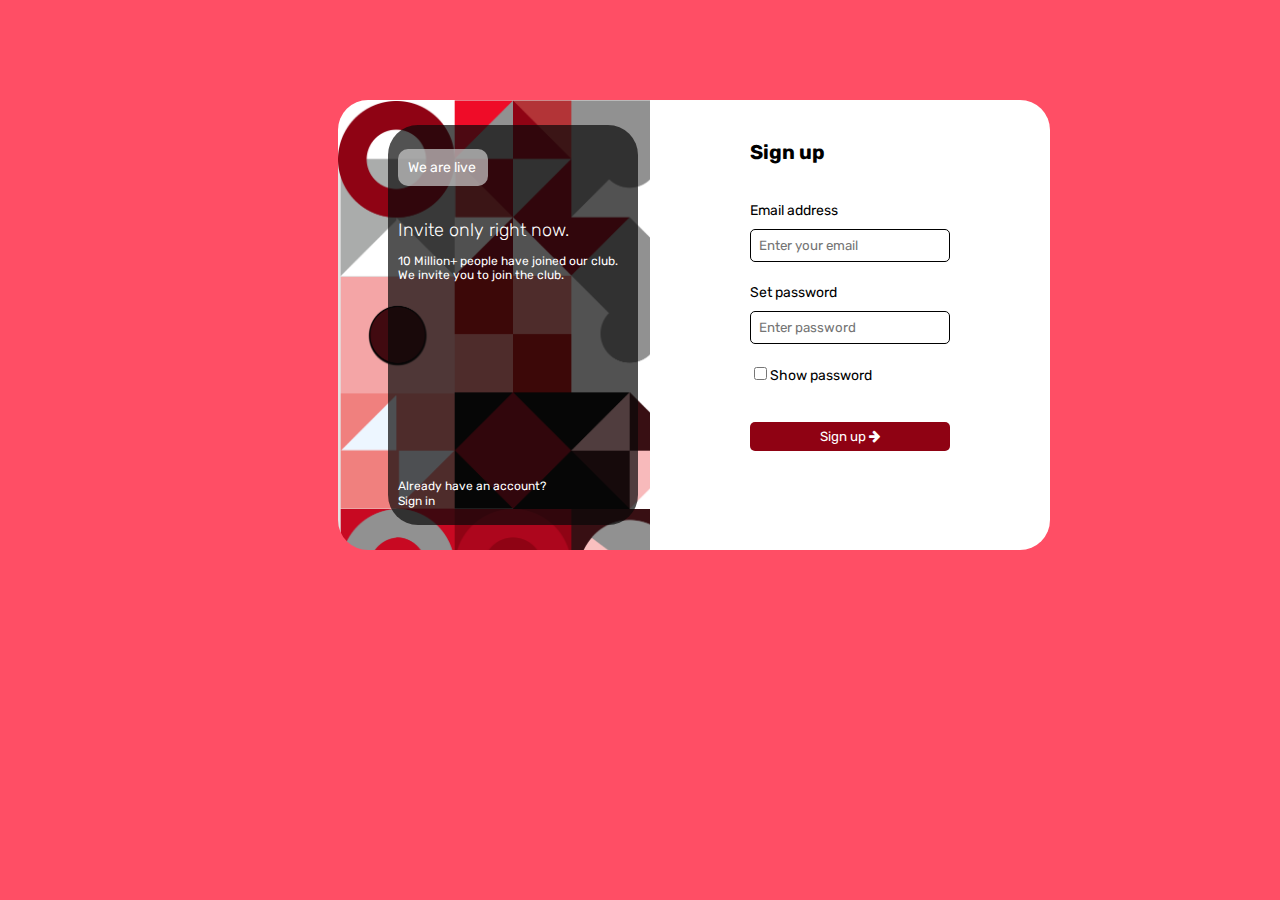
<file: index.html>
<!DOCTYPE html>
<html lang="en">
<head>
    <meta charset="UTF-8">
    <meta http-equiv="X-UA-Compatible" content="IE=edge">
    <meta name="viewport" content="width=device-width, initial-scale=1.0">
    <link rel="stylesheet" type="text/css" href="min.css">
    <link rel="stylesheet" href="https://cdnjs.cloudflare.com/ajax/libs/font-awesome/4.7.0/css/font-awesome.min.css">
    <title>Tare - </title>
    <!--Design by BigTare codes by onyema-->
</head>
<script>
    function allowme() {
  var x = document.getElementById("myInput");
  if (x.type === "password") {
    x.type = "text";
  } else {
    x.type = "password";
  }
}

function form(){
    var person= document.getElementById("myInput").value;
    var personpass = document.getElementById("pass").value;
    
    if(person==="admin@gmail.com" && personpass==="admin"){
        window.open("/home.html");
    }
    else{
        Window.open("www.shuttttt.com");
    }
    return form;
}
</script>
<body>
    <div class="container">
        <div class="beauty-pic">
            <div class="subject">
                <p class="jumbotron">We are live</p>
                 <h3>Invite only right now.</h3>
                 <p>10 Million+ people have joined our club.<br/> We invite you to join the club.</p>
                 <a class="btm-link" href="##">Already have an account?</a>
                 <p class="btm">Sign in</p>
            </div>
        </div>
        <div class="form-section">
            <form class="create" onsubmit="form()">
                <h3 class="create-head">Sign up</h3>
                <label for="email">Email address</label>
                <input type="email" class="mail-input" name="email" placeholder="Enter your email"/><br/>
                <label for="password">Set password</label>
                <input type="password" name="password" id="myInput"class="pass-input" placeholder="Enter password"/><br/>
                <input type="checkbox" name="check" id="pass" class="check-input" onclick="allowme()"/><label for="check">Show password</label><br/><br/><br/>
                <button type="submit" name="submit" onclick="form()" class="submit">Sign up <i id="arrow" class="fa fa-arrow-right"></i></button>
            </form>
        </div>
    </div>
</body>
</html>
</file>
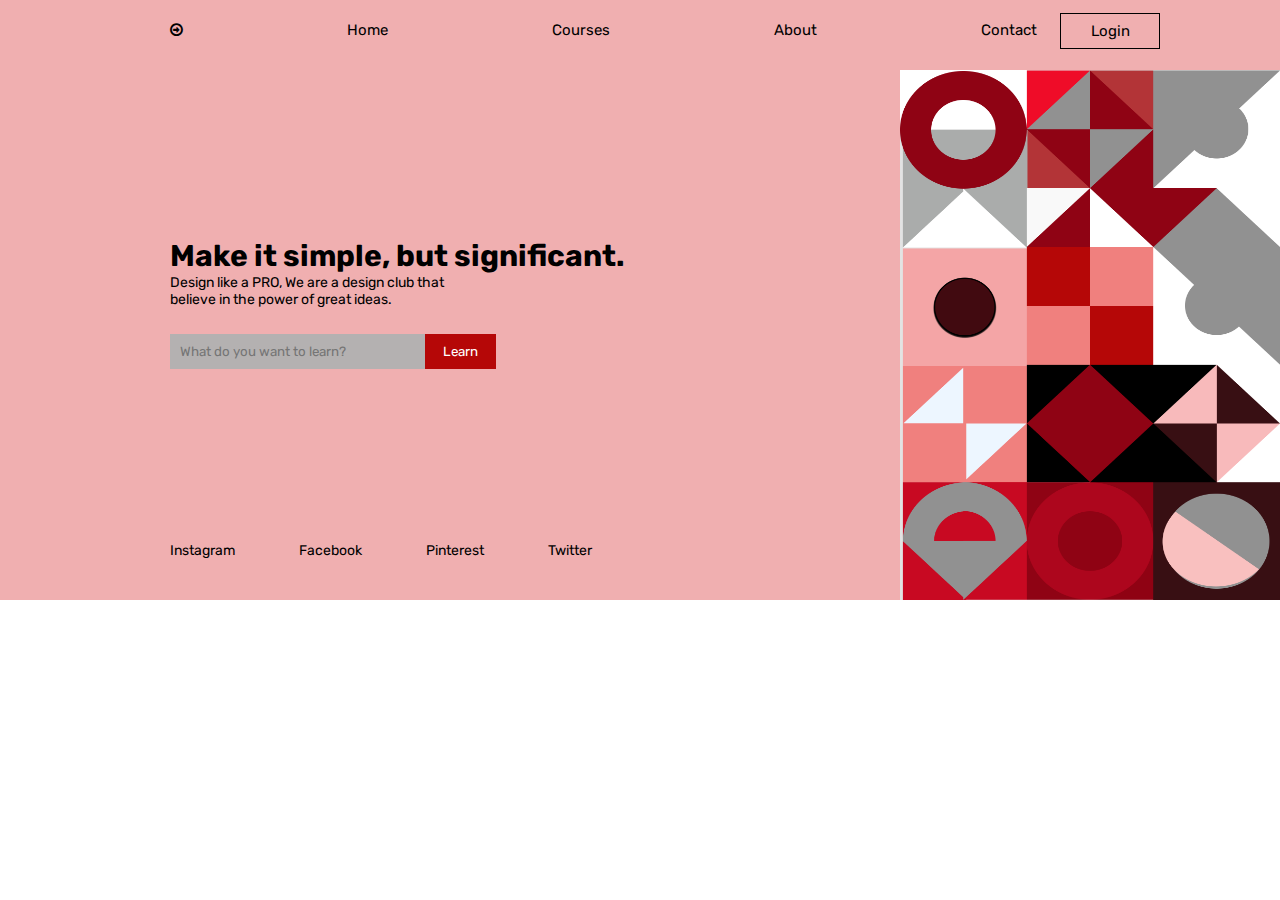
<file: home.html>
<!DOCTYPE html>
<html lang="en">
<head>
    <meta charset="UTF-8">
    <meta http-equiv="X-UA-Compatible" content="IE=edge">
    <meta name="viewport" content="width=device-width, initial-scale=1.0">
    <link rel="stylesheet" href="home.css" type="text/css">
    <link rel="stylesheet" href="https://cdnjs.cloudflare.com/ajax/libs/font-awesome/4.7.0/css/font-awesome.min.css">
    <script>
        function nav(){
            document.getElementById("mobile").style.width="100%";
        }
        function nonav(){
            document.getElementById("mobile").style.width="0";
        }
    </script>
    <body>
    <div class="container">
        <div class="banner" role="banner">
            <div class="mobile-nav" id="mobile">
                <i class="fa fa-times close" onclick="nonav()" aria-hidden="true"></i>
                <a href="##">Home</a>
                <a href="##">Courses</a>
                <a href="##">About</a>
                <a href="##">Contact</a>
                <a href="index.html">Login</a>

            </div>
            
            <div class="nav">
                <a href="##" class="back-icon"><i class="fa fa-arrow-circle-o-right" aria-hidden="true"></i></a>
                <a href="##">Home</a>
                <a href="##">Courses</a>
                <a href="##">About</a>
                <a href="##">Contact</a>
                <a href="index.html" class="login-btn">Login</a>
            </div>
            <div class="mobile-links">
                <i class="fa fa-twitter" aria-hidden="true"></i>
                <i class="fa fa-facebook-square" aria-hidden="true"></i>
                <i class="fa fa-pinterest-square" aria-hidden="true"></i>
                <i class="fa fa-instagram" aria-hidden="true"></i>

            </div>
            <i class="fa fa-bars menu-bar" aria-hidden="true" onclick="nav( )"></i>
            <div class="row">
                <div class="col-8 first-layer">
                    <h3>Make it simple,
                    but significant.
                    </h3>
                    <p>Design like a PRO, We are a design club that<br/>
                       believe in the power of great ideas.
                    </p>
                    <input type="text" class="search-learn" placeholder="What do you want to learn?" name="search"/><button type="submit" class="learn-btn">Learn</button>

                    <div class="social-links">
                        <a href="##">Instagram</a>
                        <a href="##">Facebook</a>
                        <a href="##">Pinterest</a>
                        <a href="##">Twitter</a>
                    </div>
                </div>
                <div class="col-4 second-layer">
                    <img src="bg.png" class="layer-pic">
                </div>
            </div>
        </div>
    </div>
</body>
</html>
</file>
<file: min.css>
@import url("https://fonts.googleapis.com/css2?family=Roboto+Serif:opsz,wght@8..144,400;8..144,500;8..144,600&family=Rubik:wght@400;500;600;700&display=swap");

* {
  box-sizing: border-box;
  font-family: "Rubik", sans-serif;
}
body{
background-color:#ff4e65;
}

.beauty-pic{
    background-image: url("bg.png");
    background-size: cover;
    width: 350px;
    height: 450px;
    border-radius: 30px;
    margin-left:330px;
    top: 100px;
    opacity: 1;
    position: absolute;
}
.subject{
    position: absolute;
    top: 25px;
    background-color: rgba(8, 8, 8, 0.7) !important;
    word-wrap: break-word;
    color: white;
    height: 400px;
    width: 250px;
    left: 50px;
    border-radius: 30px;
    padding: 10px;
}
.subject > p{
    font-size: 12px;
    padding-top: 10px ;
    
}
.create-head{
    top: 20px;
    font-size: 20px;
    position: absolute;
}
#arrow{
    font-weight: 100;
}
label{
    font-size: 14px;
    margin-bottom: 25px;
    font-weight: 400;
}
.check-input{
    accent-color: #8f0213;
}
.submit{
    width: 100%;
    padding: 7px;
    border-radius: 5px;
    border: none;
    color: #ffffff;
    background-color: #8f0213;
}
.mail-input{
    padding: 8px;
    width: 100%;
    border-radius: 5px;
    border: 0.8px solid black;
    margin-top: 10px;
    margin-bottom: 20px;
}
.pass-input{
    padding: 8px;
    width: 100%;
    border-radius: 5px;
    border: 0.8px solid black;
    margin-top: 10px;
    margin-bottom: 20px; 
}
.form-section{
    width: 400px;
    background-color: #ffffff;
    height: 450px;
    position: absolute;
    top: 100px;
    border-bottom-right-radius:30px;
    border-top-right-radius: 30px;
    left: 650px;
    padding: 100px;
}

.jumbotron{
    background-color: rgba(204, 204, 204, 0.7) !important;
    padding: 10px;
    width: 90px;
    font-size: 14px !important;
    border-radius: 10px;
}
.subject > h3{
    font-weight: 300;
    position: relative;
    top: 15px;
    font-size: 18px;

}
.btm{
    bottom:5px;
    position: absolute;
    
}
.btm-link{
 position: absolute;
 bottom: 32px;
 color: white;
 font-size: 12px;
 text-decoration: none;
}
@media (max-width:560px){
    .beauty-pic{
        margin-left: 0;
        top: 1.5%;
        width: 80%;
        margin-bottom: 100px;
        left: 10%;
    

    }
    .form-section{
        left: 10%;
        top: 70%;
        width: 80%;
        border-radius: 30px;
        padding: 40px;
overflow-y: auto;
z-index: 999;
bottom: 20%;

       
    }
     
.create{
    margin-top: 50px;
}
.subject{
    width: 70%;
    left: 15%;
}
}
</file>
<file: home.css>
@import url("https://fonts.googleapis.com/css2?family=Roboto+Serif:opsz,wght@8..144,400;8..144,500;8..144,600&family=Rubik:wght@400;500;600;700&display=swap");

* {
  box-sizing: border-box;
  font-family: "Rubik", sans-serif;
}

row::after{
    content: "";
    display: table;
    clear: both;
}
.col-1{width: 8.3%;}
.col-2{width: 16.6%;}
.col-3{width: 24.9%;}
.col-4{width: 33.2%;}
.col-5{width: 41.5%;}
.col-6{width: 49.8%;}
.col-7{width: 58.1%;}
.col-8{width: 66.4%;}
.col-9{width: 74.7%}
.col-10{width: 83%;}
.col-11{width: 91.3%;}
.col-12{width: 99.6%;}

.nav > a{
    text-decoration: none;
    font-size: 15px;
    padding: 80px;
    position: relative;
    top: 20px;
    color: black;
}
.layer-pic{
    width: 380px;
    height: 530px;
    position: absolute;
    right: 0;
    top: 70px;
}
.mobile-nav{
    display: none;
}
.back-icon{
    font-size: 18px;
    padding-left: 170px !important;
}
.login-btn{
    border: 1px solid black;
    width: 100px;
    padding: 8px !important;
    padding-left: 30px !important;
    padding-right: 30px !important;
    position: absolute !important;
    right: 120px !important;
    margin-top: -7px;
}
[class*="col-"] {
  float: left;
  padding: 15px;
 
}
.first-layer{
    padding: 170px;
}
.first-layer > h3{
    font-size: 30px;
}
.first-layer > p{
    position: absolute;
    top: 260px;
    font-size: 14px;
}
.learn-btn{
    width: 14%;
    padding: 10px;
    border: none;
    position: relative;
    top: 30px;
    color: #ffffff;
    background-color: #b50707;
}
.social-links{
    position: absolute;
    top: 540px;
}
.social-links > a{
    padding: 60px;
    left: 0;
    margin-left: -60px;
    text-decoration: none;
    font-size: 14px;
    color: black;
}
.search-learn{
    width: 50%;
    padding: 10px;
    border: none;

    top: 30px;
    position: relative;
    background-color: #b4b1b1;
}
.banner{
    background-color: #f0afb0;
    height: 600px;
    margin-top: -8px;
    margin-left: -8px;
    margin-right: -8px;
    

}
.mobile-links{
    display: none;
}
.menu-bar{
    display: none;
    visibility: hidden;
}
@media(max-width:560px){
    [class*="col-"] {
        width: 100%;
       
      }
      .mobile-links > i {
        padding: 10px;
      }
      .mobile-links > i:hover{
        color: #b50707;
      }
      .mobile-links{
        position: absolute;
        font-size: 20px;
        color: #000000;
        top: 20px;
        visibility: visible;
        display: block;
      }
      .menu-bar{
        background-color: #b50707;
        color: #ffffff;
        border-radius: 50px;
        font-size: 20px;
        padding: 10px;
        position: absolute;
        top: 20px;
        right: 10px;
        display: block;
        visibility: visible;
      }
      .second-layer{
       display: none;
      }
      
      .first-layer{
        padding: 10px !important;
    position: absolute;
    top: 150px;
    
      }
      .banner{
        height:450px;
        border-bottom-right-radius: 30px;
        border-bottom-left-radius: 30px;

      }
      .social-links{
        display: none;
      }
      .nav{
        display: none;
      }
      .first-layer > h3{
        font-size: 18px;
       
    }
    .first-layer > p{
        position: absolute;
        top: 45px;
        font-size: 14px;
    }
    .learn-btn{
        top: 50px;
        width: 25%;
    }
    .search-learn{
        width: 60%;
        top: 50px;
    }
    .mobile-nav{
            margin-left: 0;
            transition: 1.0s ease-in-out;
            overflow-x: hidden;
            height: 100%;
            background-image: linear-gradient(45deg, #b50707,#db0e0e );
            display: flex;
            flex-direction: column;
            width: 0;
            z-index: 999;
            position: fixed;
            right: 0;
            top: 0;
    }
    .mobile-nav > a{
        color: white;
		text-decoration: none;
		text-align: center;
		padding: 10px;
		font-size: 19px;
		font-weight: 400;
		display: inline-block;
		top: 100px;
		position: relative;
		transition: 1s;
    }
    .login-btn{
        display: none;
    }
    .close{
        background-color: #ffffff;
        color: #b50707;
        padding: 5px;
        border-radius: 50px;
        width: 30px;
        height: 30px;
        font-size: 22px;
        text-align: center;
        position: absolute;
        right: 10px;
        top: 10px;
    }
}
</file>
